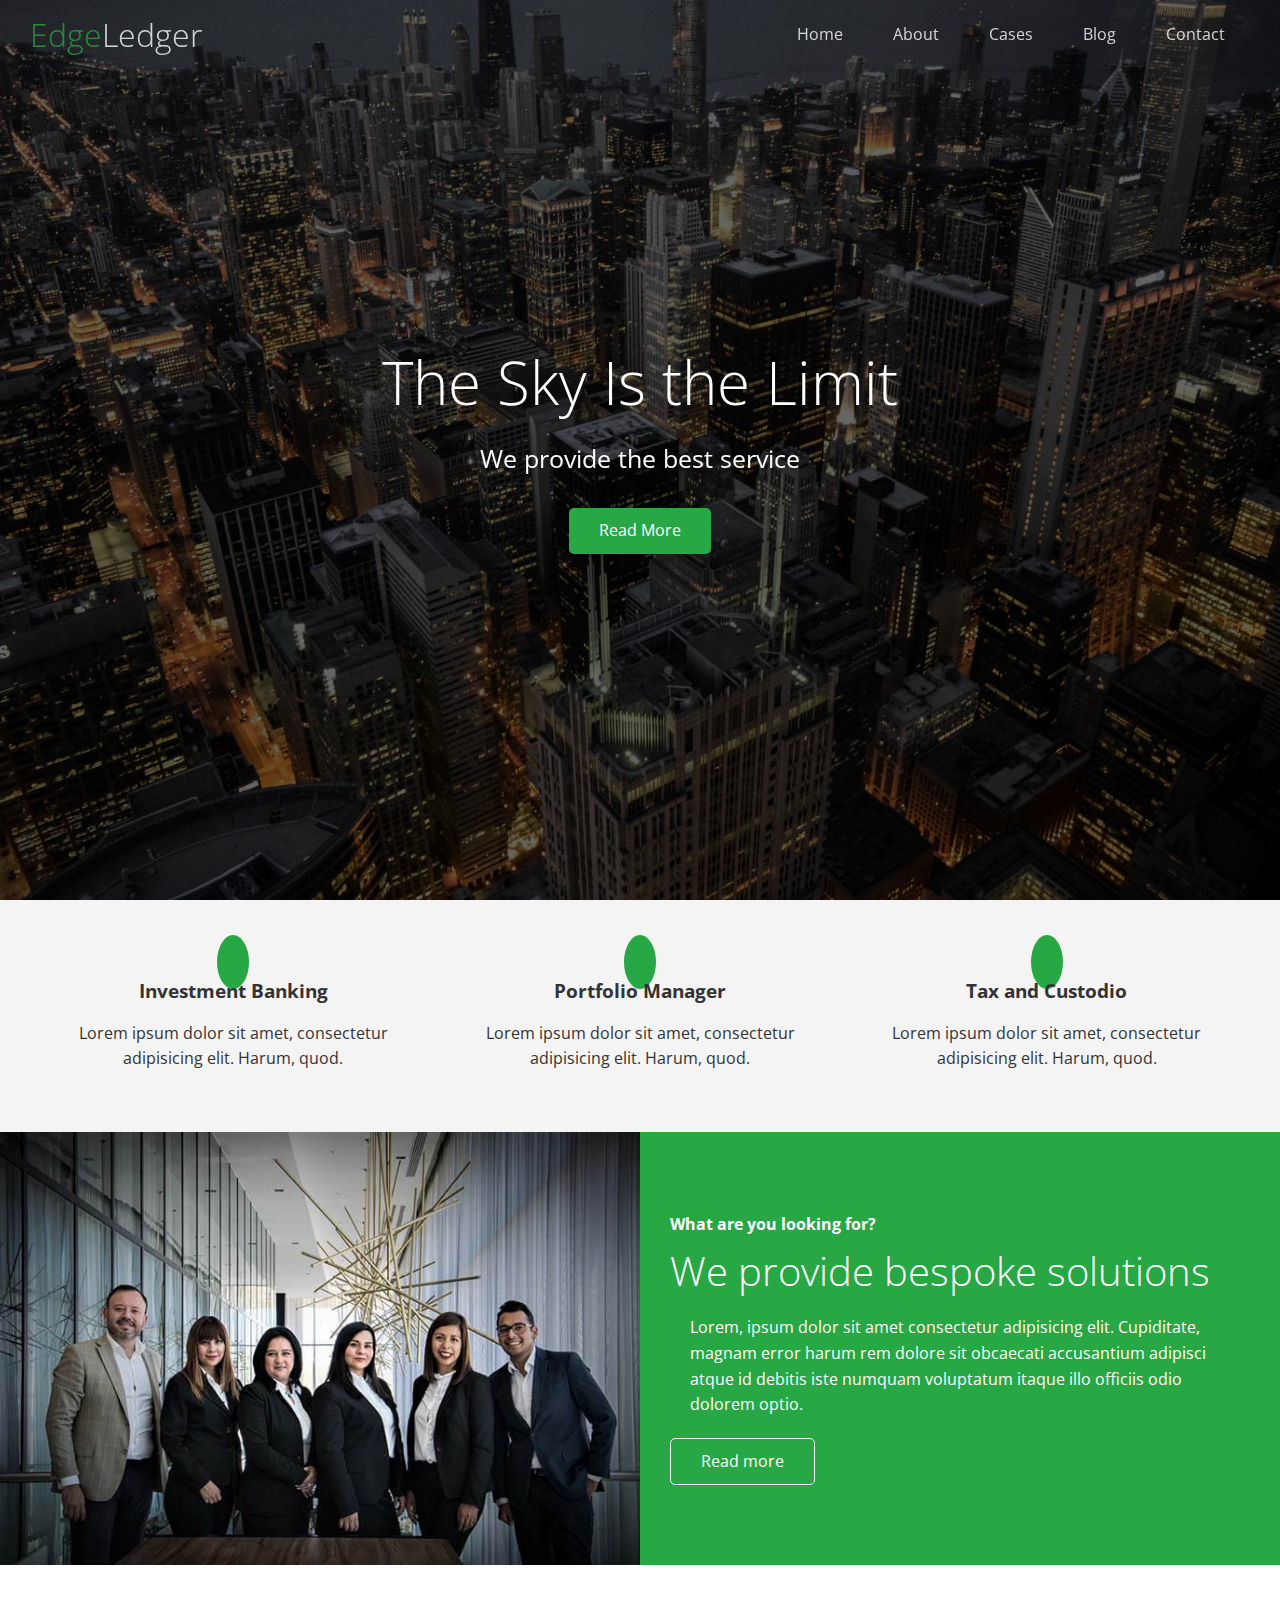
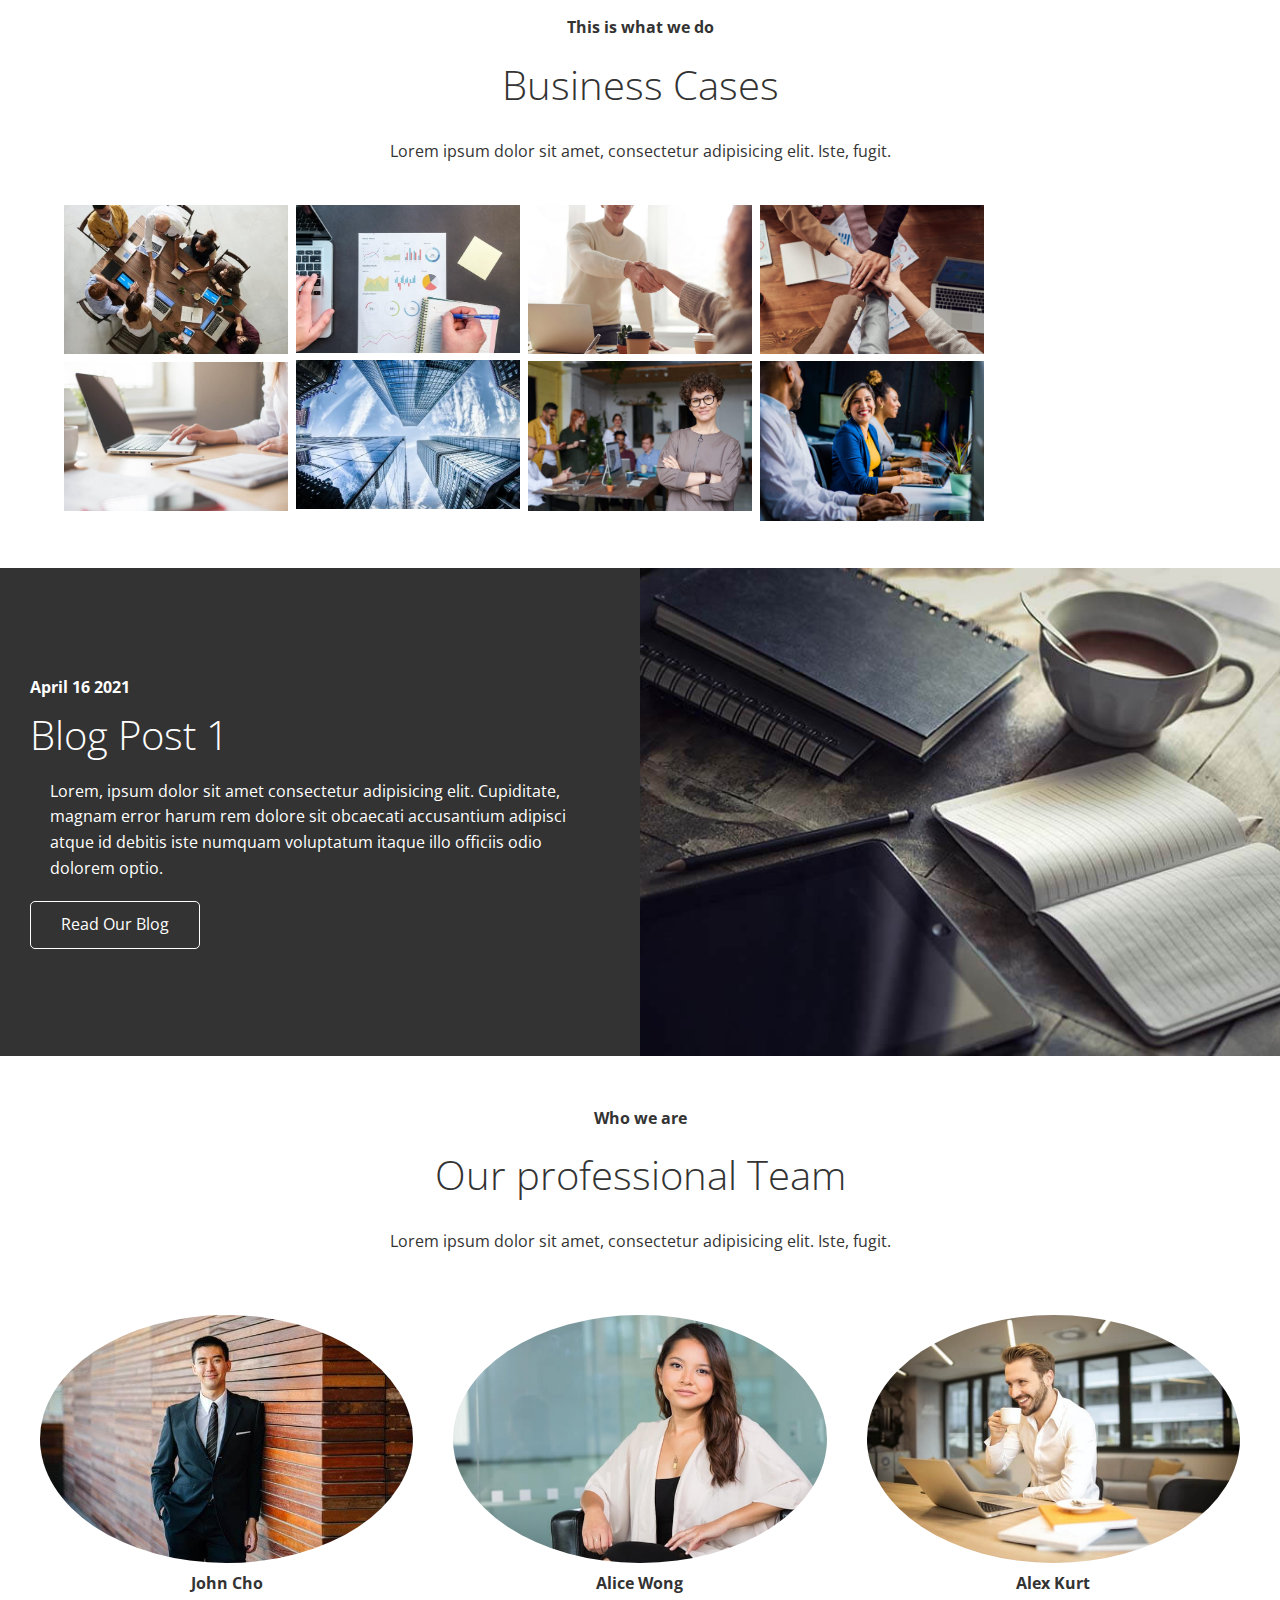
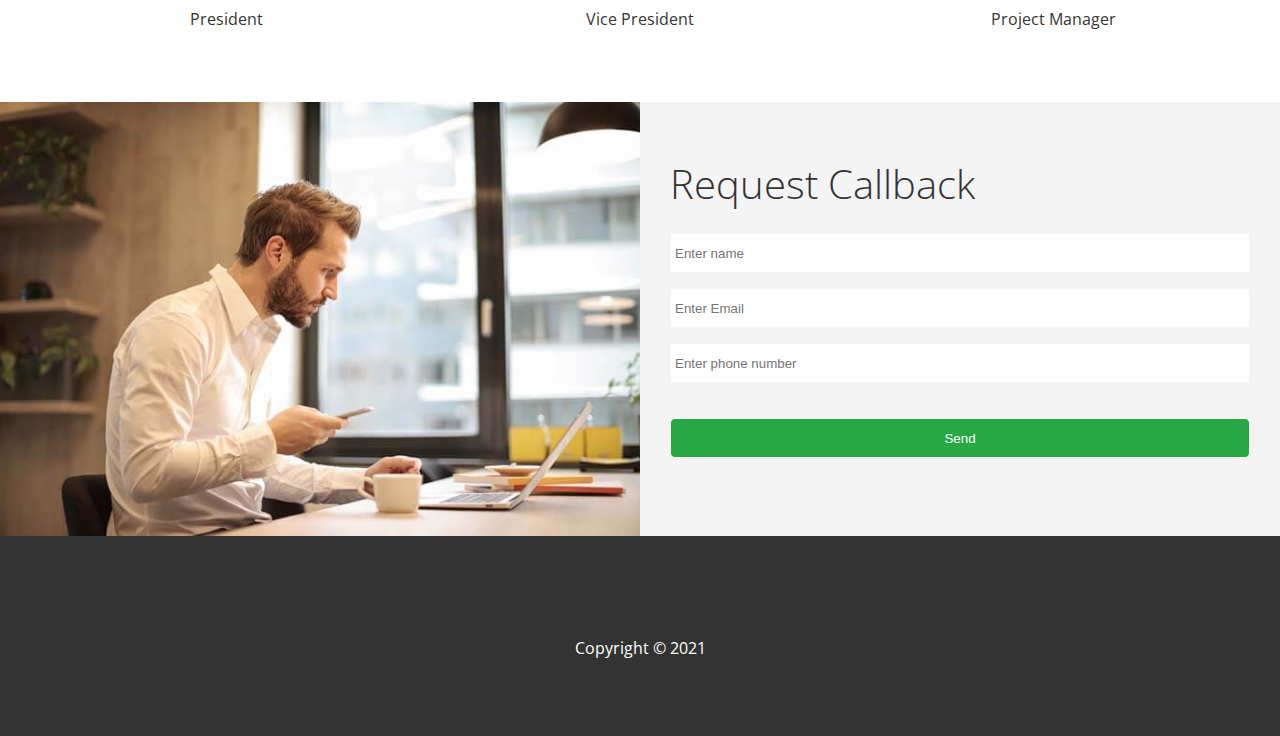
<file: index.html>
<!DOCTYPE html>
<html lang="en">

<head>
    <meta charset="UTF-8">
    <meta name="viewport" content="width=device-width, initial-scale=1.0">
    <link rel="stylesheet" href="css/style.css">
    <link rel="stylesheet" href="css/utilities.css">
    <link rel="stylesheet" href="css/lightbox.min.css">
    <link rel="stylesheet" href="https://cdnjs.cloudflare.com/ajax/libs/font-awesome/5.15.1/css/all.min.css"
        integrity="sha512-+4zCK9k+qNFUR5X+cKL9EIR+ZOhtIloNl9GIKS57V1MyNsYpYcUrUeQc9vNfzsWfV28IaLL3i96P9sdNyeRssA=="
        crossorigin="anonymous" />
    <title>Welcome to EdgeLedger</title>
</head>

<body id="home">

    <header class="hero">
        <div id="navbar" class="navbar top">
            <h1 class="logo">
                <span class="text-primary"><i class="fas fa-book-open"></i>Edge</span>Ledger
            </h1>
            <nav>
                <ul>
                    <li><a href="#home">Home</a></li>
                    <li><a href="#about">About</a></li>
                    <li><a href="#cases">Cases</a></li>
                    <li><a href="#blog">Blog</a></li>
                    <li><a href="#contact">Contact</a></li>
                </ul>
            </nav>
        </div>

        <div class="content">
            <h1>The Sky Is the Limit</h1>
            <p>We provide the best service</p>
            <a href="#about" class="btn"><i class="fas fa-chevron-right"></i> Read More</a>
        </div>

    </header>

    <main>
        <!-- About: Icons -->
        <section id="about" class="icons bg-light">
            <div class="flex-items">
                <div>
                    <i class="fas fa-university fa-2x"></i>
                    <div>
                        <h3>Investment Banking</h3>
                        <p>Lorem ipsum dolor sit amet, consectetur adipisicing elit. Harum, quod.</p>
                    </div>
                </div>

                <div>
                    <i class="fas fa-book-reader fa-2x"></i>
                    <div>
                        <h3>Portfolio Manager</h3>
                        <p>Lorem ipsum dolor sit amet, consectetur adipisicing elit. Harum, quod.</p>
                    </div>
                </div>

                <div>
                    <i class="fas fa-pencil-alt fa-2x"></i>
                    <div>
                        <h3>Tax and Custodio</h3>
                        <p>Lorem ipsum dolor sit amet, consectetur adipisicing elit. Harum, quod.</p>
                    </div>
                </div>
            </div>
        </section>

        <!-- About: Solutions-->
        <section class="solutions flex-columns">
            <div class="row">
                <div class="column">
                    <div class="column-1">
                        <img src="images/home/people.jpg" alt="">
                    </div>
                </div>
                <div class="column">
                    <div class="column-2 bg-primary">
                        <h4>What are you looking for?</h4>
                        <h2>We provide bespoke solutions</h2>
                        <p>Lorem, ipsum dolor sit amet consectetur adipisicing elit. Cupiditate, magnam error harum rem
                            dolore sit obcaecati accusantium adipisci atque id debitis iste numquam voluptatum itaque
                            illo officiis odio dolorem optio.</p>
                        <a href="#" class="btn btn-outline">
                            <i class="fas fa-chevron"></i> Read more
                        </a>
                    </div>
                </div>
            </div>
        </section>

        <!-- Cases -->
        <section id="cases" class="cases flex-grid section-padding">
            <header class="section-header">
                <h4>This is what we do</h4>
                <h2>Business Cases</h2>
                <p>Lorem ipsum dolor sit amet, consectetur adipisicing elit. Iste, fugit.</p>
            </header>
            <div class="row">
                <div class="column">
                    <a href="images/cases/cases1.jpg" data-lightbox="cases" data-title="Lorem ipsum dolor sit amet, consectetur adipisicing elit. Iste, fugit.
                    ">
                        <img src="images/cases/cases1.jpg" alt="">
                    </a>

                    <a href="images/cases/cases2.jpg" data-lightbox="cases" data-title="Lorem ipsum dolor sit amet, consectetur adipisicing elit. Iste, fugit.
                    ">
                        <img src="images/cases/cases2.jpg" alt="">
                    </a>

                </div>
                <div class="column">
                    <a href="images/cases/cases3.jpg" data-lightbox="cases" data-title="Lorem ipsum dolor sit amet, consectetur adipisicing elit. Iste, fugit.
                    ">
                        <img src="images/cases/cases3.jpg" alt="">
                    </a>

                    <a href="images/cases/cases4.jpg" data-lightbox="cases" data-title="Lorem ipsum dolor sit amet, consectetur adipisicing elit. Iste, fugit.
                    ">
                        <img src="images/cases/cases4.jpg" alt="">
                    </a>
                </div>
                <div class="column">
                    <a href="images/cases/cases5.jpg" data-lightbox="cases" data-title="Lorem ipsum dolor sit amet, consectetur adipisicing elit. Iste, fugit.
                    ">
                        <img src="images/cases/cases5.jpg" alt="">
                    </a>

                    <a href="images/cases/cases6.jpg" data-lightbox="cases" data-title="Lorem ipsum dolor sit amet, consectetur adipisicing elit. Iste, fugit.
                    ">
                        <img src="images/cases/cases6.jpg" alt="">
                    </a>
                </div>
                <div class="column">
                    <a href="images/cases/cases7.jpg" data-lightbox="cases" data-title="Lorem ipsum dolor sit amet, consectetur adipisicing elit. Iste, fugit.
                    ">
                        <img src="images/cases/cases7.jpg" alt="">
                    </a>

                    <a href="images/cases/cases8.jpg" data-lightbox="cases" data-title="Lorem ipsum dolor sit amet, consectetur adipisicing elit. Iste, fugit.
                    ">
                        <img src="images/cases/cases8.jpg" alt="">
                    </a>
                </div>
            </div>
        </section>

        <!-- Blogs -->
        <section id="blog" class="blog flex-columns flex-reverse">
            <div class="row">
                <div class="column">
                    <div class="column-1">
                        <img src="images/home/blog.jpg" alt="">
                    </div>
                </div>
                <div class="column">
                    <div class="column-2 bg-dark">
                        <h4>April 16 2021</h4>
                        <h2>Blog Post 1</h2>
                        <p>Lorem, ipsum dolor sit amet consectetur adipisicing elit. Cupiditate, magnam error harum rem
                            dolore sit obcaecati accusantium adipisci atque id debitis iste numquam voluptatum itaque
                            illo officiis odio dolorem optio.</p>
                        <a href="blog.html" class="btn btn-outline">
                            <i class="fas fa-chevron"></i> Read Our Blog
                        </a>
                    </div>
                </div>
            </div>
        </section>

        <!-- Team -->
        <section id="team" class="team  section-padding">
            <header class="section-header">
                <h4>Who we are</h4>
                <h2>Our professional Team</h2>
                <p>Lorem ipsum dolor sit amet, consectetur adipisicing elit. Iste, fugit.</p>
            </header>
            <div class="flex-items">
                <div>
                    <img src="images/team/person1.jpg" alt="">
                    <h4>John Cho</h4>
                    <p>President</p>
                </div>

                <div>
                    <img src="images/team/person2.jpg" alt="">
                    <h4>Alice Wong</h4>
                    <p>Vice President</p>
                </div>

                <div>
                    <img src="images/team/person3.jpg" alt="">
                    <h4>Alex Kurt</h4>
                    <p>Project Manager</p>
                </div>
            </div>
        </section>

        <!-- Contact -->
        <section id="contact" class="contact flex-columns">
            <div class="row">
                <div class="column">
                    <div class="column-1">
                        <img src="images/home/contact.jpg" alt="">
                    </div>
                </div>
                <div class="column">
                    <div class="column-2 bg-light">
                        <h2>Request Callback</h2>
                        <form action="" class="callback-form">
                            <div class="form-control">
                                <label for="name"></label>
                                <input type="text" name="name" id="name" placeholder="Enter name">
                            </div>
                            <div class="form-control">
                                <label for="email"></label>
                                <input type="email" name="email" id="email" placeholder="Enter Email">
                            </div>
                            <div class="form-control">
                                <label for="phone"></label>
                                <input type="text" name="phone" id="phone" placeholder="Enter phone number">
                            </div>
                            <input type="submit" value="Send" id="submit" class="btn">
                        </form>
                    </div>
                </div>
            </div>
        </section>
    </main>

    <footer class="footer bg-dark">
        <div class="social">
            <a href="#"><i class="fab fa-facebook fa-2x"></i></a>
            <a href="#"><i class="fab fa-youtube fa-2x"></i></a>
            <a href="#"><i class="fab fa-twitter fa-2x"></i></a>
            <a href="#"><i class="fab fa-linkedin fa-2x"></i></a>
        </div>
        <p>Copyright &copy; 2021</p>
    </footer>

    <script src="https://code.jquery.com/jquery-3.5.1.min.js"
        integrity="sha256-9/aliU8dGd2tb6OSsuzixeV4y/faTqgFtohetphbbj0=" crossorigin="anonymous"></script>
    <script>
        // adding some script to hide the navbar when scrolling down
        const navbar = document.getElementById('navbar');
        let scrolled = false;

        window.onscroll = function () {
            if (window.pageYOffset > 100) {
                navbar.classList.remove('top');
                if (!scrolled) {
                    navbar.style.transform = 'translateY(-70px)';
                }
                setTimeout(function () {
                    navbar.style.transform = 'translateY(0)';
                    scrolled = true;
                }, 200);
            } else {
                navbar.classList.add('top');
                scrolled = false;
            }
        }

        // smooth scrolling
        $('#navbar a, .btn').on('click', function (e) {
            if (this.hash !== '') {
                e.preventDefault();

                const hash = this.hash;

                $('html, body').animate(
                    {
                        scrollTop: $(hash).offset().top - 100,
                    },
                    800
                );
            }
        });
    </script>
    <script src="js/lightbox.min.js"></script>
</body>

</html>
</file>
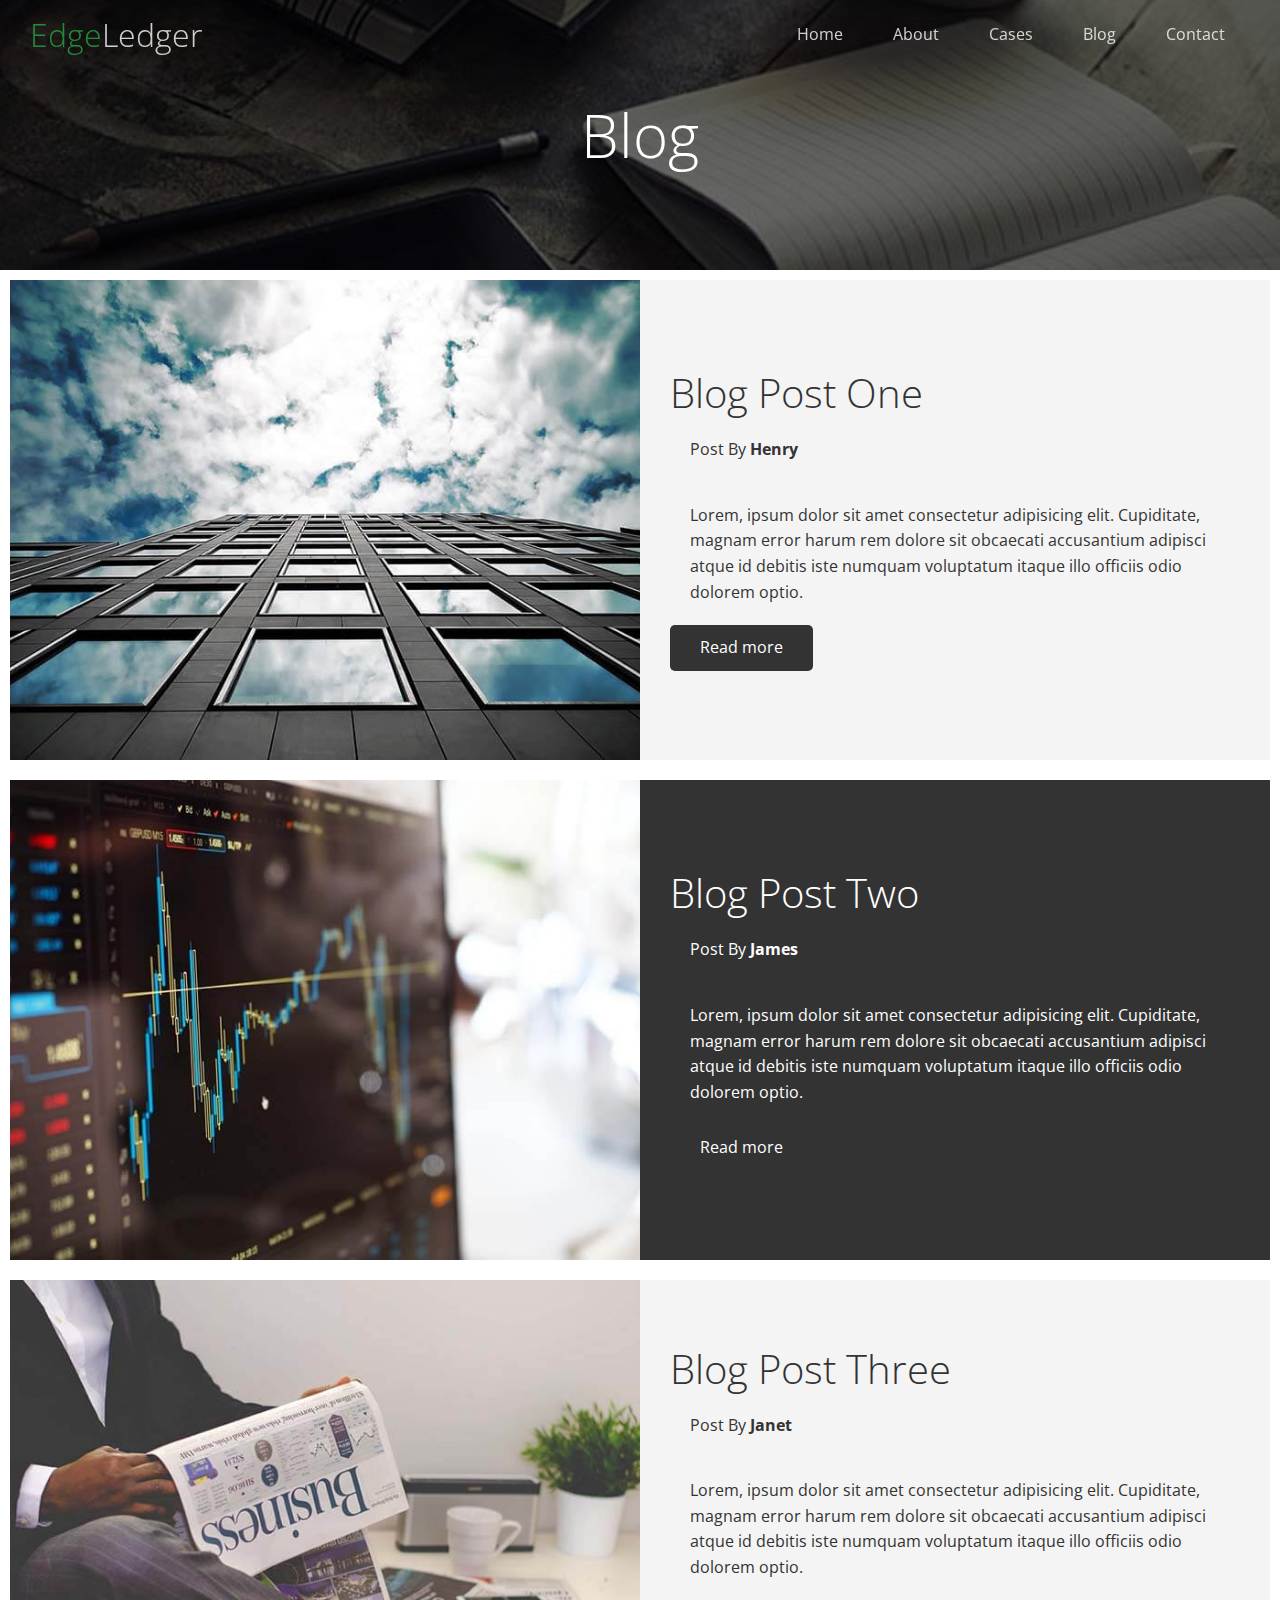
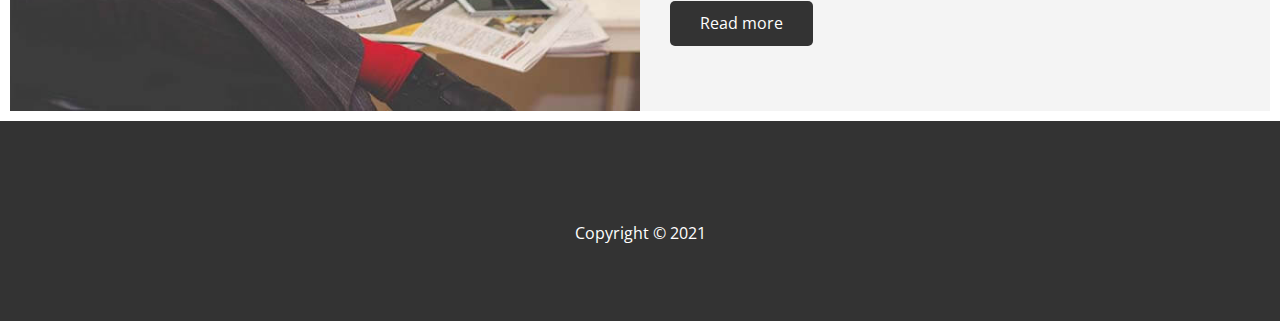
<file: blog.html>
<!DOCTYPE html>
<html lang="en">

<head>
    <meta charset="UTF-8">
    <meta name="viewport" content="width=device-width, initial-scale=1.0">
    <link rel="stylesheet" href="css/style.css">
    <link rel="stylesheet" href="css/utilities.css">
    <link rel="stylesheet" href="https://cdnjs.cloudflare.com/ajax/libs/font-awesome/5.15.1/css/all.min.css"
        integrity="sha512-+4zCK9k+qNFUR5X+cKL9EIR+ZOhtIloNl9GIKS57V1MyNsYpYcUrUeQc9vNfzsWfV28IaLL3i96P9sdNyeRssA=="
        crossorigin="anonymous" />
    <title>Read Our Blog</title>
</head>

<body id="home">

    <header class="hero blog">
        <div id="navbar" class="navbar top">
            <h1 class="logo">
                <span class="text-primary"><i class="fas fa-book-open"></i>Edge</span>Ledger
            </h1>
            <nav>
                <ul>
                    <li><a href="index.html">Home</a></li>
                    <li><a href="index.html#about">About</a></li>
                    <li><a href="index.html#cases">Cases</a></li>
                    <li><a href="index.html#blog">Blog</a></li>
                    <li><a href="index.html#contact">Contact</a></li>
                </ul>
            </nav>
        </div>

        <div class="content">
            <h1>Blog</h1>

        </div>

    </header>

    <main>

        <article class=" flex-columns">
            <div class="row">
                <div class="column">
                    <div class="column-1">
                        <img src="images/blog/blog1.jpg" alt="">
                    </div>
                </div>
                <div class="column">
                    <div class="column-2 bg-light">

                        <h2>Blog Post One</h2>
                        <p class="meta">
                            <i class="fas fa-user"></i> Post By <strong>Henry</strong>
                        </p>
                        <p>Lorem, ipsum dolor sit amet consectetur adipisicing elit. Cupiditate, magnam error harum rem
                            dolore sit obcaecati accusantium adipisci atque id debitis iste numquam voluptatum itaque
                            illo officiis odio dolorem optio.</p>
                        <a href="post.html" class="btn btn-dark">
                            <i class="fas fa-chevron"></i> Read more
                        </a>
                    </div>
                </div>
            </div>
        </article>

        <article class=" flex-columns">
            <div class="row">
                <div class="column">
                    <div class="column-1">
                        <img src="images/blog/blog3.jpg" alt="">
                    </div>
                </div>
                <div class="column">
                    <div class="column-2 bg-dark">

                        <h2>Blog Post Two</h2>
                        <p class="meta">
                            <i class="fas fa-user"></i> Post By <strong>James</strong>
                        </p>
                        <p>Lorem, ipsum dolor sit amet consectetur adipisicing elit. Cupiditate, magnam error harum rem
                            dolore sit obcaecati accusantium adipisci atque id debitis iste numquam voluptatum itaque
                            illo officiis odio dolorem optio.</p>
                        <a href="post.html" class="btn btn-dark">
                            <i class="fas fa-chevron"></i> Read more
                        </a>
                    </div>
                </div>
            </div>
        </article>

        <article class=" flex-columns">
            <div class="row">
                <div class="column">
                    <div class="column-1">
                        <img src="images/blog/blog2.jpg" alt="">
                    </div>
                </div>
                <div class="column">
                    <div class="column-2 bg-light">

                        <h2>Blog Post Three</h2>
                        <p class="meta">
                            <i class="fas fa-user"></i> Post By <strong>Janet</strong>
                        </p>
                        <p>Lorem, ipsum dolor sit amet consectetur adipisicing elit. Cupiditate, magnam error harum rem
                            dolore sit obcaecati accusantium adipisci atque id debitis iste numquam voluptatum itaque
                            illo officiis odio dolorem optio.</p>
                        <a href="post.html" class="btn btn-dark">
                            <i class="fas fa-chevron"></i> Read more
                        </a>
                    </div>
                </div>
            </div>
        </article>
    </main>

    <footer class="footer bg-dark">
        <div class="social">
            <a href="#"><i class="fab fa-facebook fa-2x"></i></a>
            <a href="#"><i class="fab fa-youtube fa-2x"></i></a>
            <a href="#"><i class="fab fa-twitter fa-2x"></i></a>
            <a href="#"><i class="fab fa-linkedin fa-2x"></i></a>
        </div>
        <p>Copyright &copy; 2021</p>
    </footer>

    <script>
        // adding some script to hide the navbar when scrolling down
        const navbar = document.getElementById('navbar');
        let scrolled = false;

        window.onscroll = function () {
            if (window.pageYOffset > 100) {
                navbar.classList.remove('top');
                if (!scrolled) {
                    navbar.style.transform = 'translateY(-70px)';
                }
                setTimeout(function () {
                    navbar.style.transform = 'translateY(0)';
                    scrolled = true;
                }, 200);
            } else {
                navbar.classList.add('top');
                scrolled = false;
            }
        }
    </script>
</body>

</html>
</file>
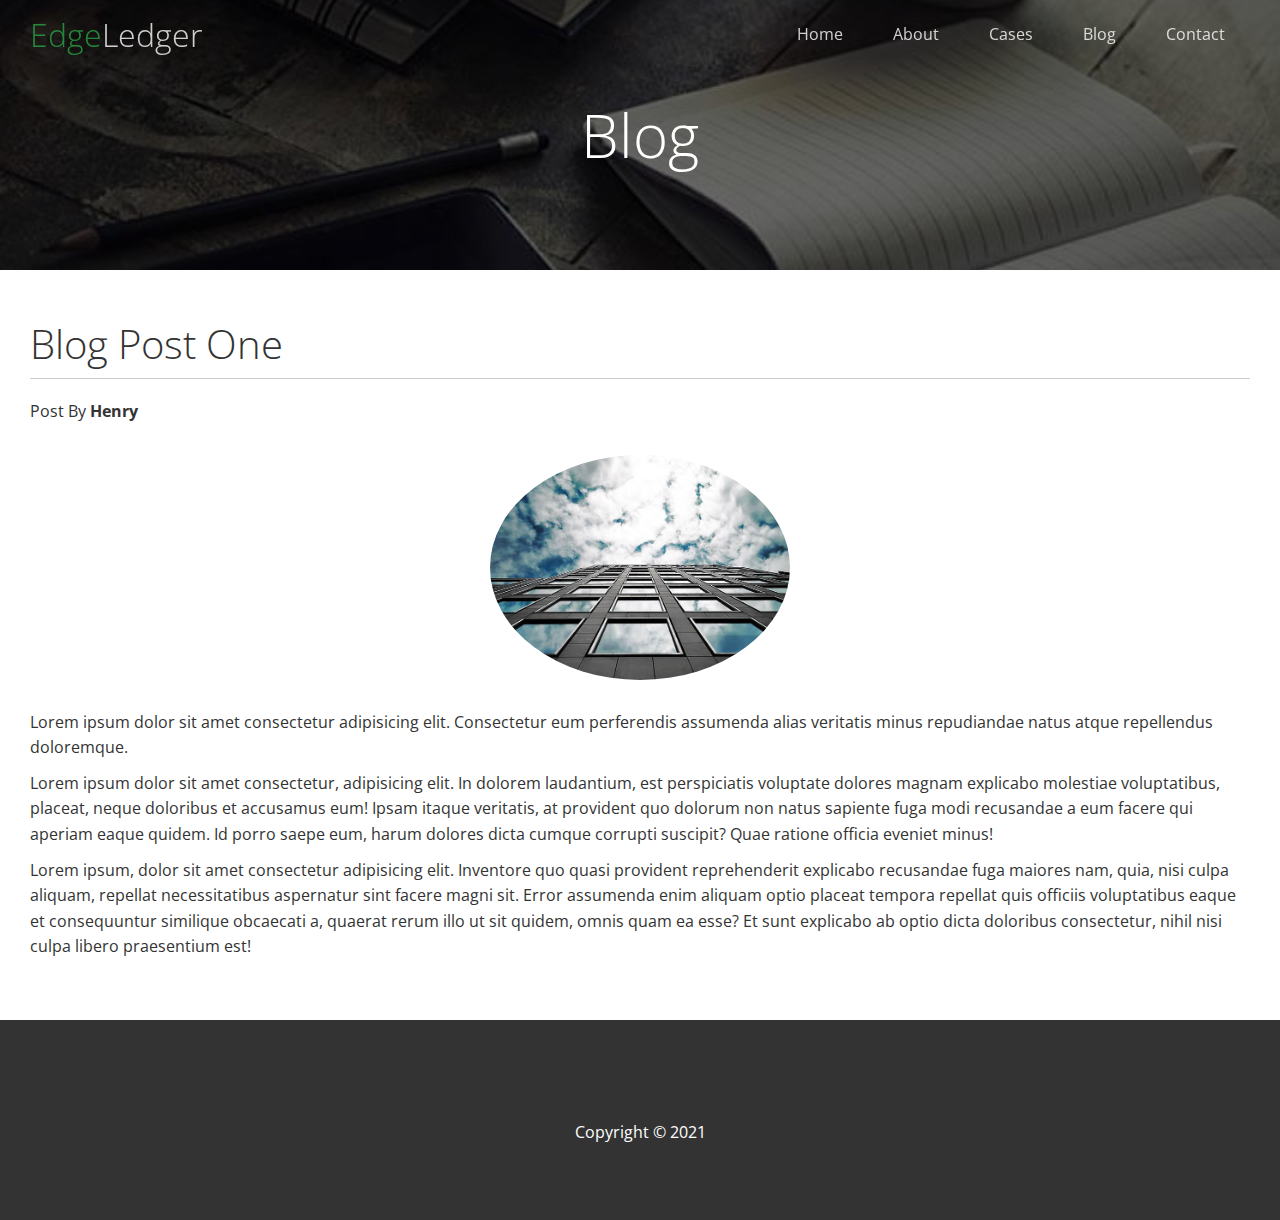
<file: post.html>
<!DOCTYPE html>
<html lang="en">

<head>
    <meta charset="UTF-8">
    <meta name="viewport" content="width=device-width, initial-scale=1.0">
    <link rel="stylesheet" href="css/style.css">
    <link rel="stylesheet" href="css/utilities.css">
    <link rel="stylesheet" href="https://cdnjs.cloudflare.com/ajax/libs/font-awesome/5.15.1/css/all.min.css"
        integrity="sha512-+4zCK9k+qNFUR5X+cKL9EIR+ZOhtIloNl9GIKS57V1MyNsYpYcUrUeQc9vNfzsWfV28IaLL3i96P9sdNyeRssA=="
        crossorigin="anonymous" />
    <title>Post 1</title>
</head>

<body id="home">

    <header class="hero blog">
        <div id="navbar" class="navbar top">
            <h1 class="logo">
                <span class="text-primary"><i class="fas fa-book-open"></i>Edge</span>Ledger
            </h1>
            <nav>
                <ul>
                    <li><a href="index.html">Home</a></li>
                    <li><a href="index.html#about">About</a></li>
                    <li><a href="index.html#cases">Cases</a></li>
                    <li><a href="index.html#blog">Blog</a></li>
                    <li><a href="index.html#contact">Contact</a></li>
                </ul>
            </nav>
        </div>

        <div class="content">
            <h1>Blog</h1>

        </div>

    </header>

    <main>

        <section class="post">
            <h2>Blog Post One</h2>
            <p class="meta">
                <i class="fas fa-user"></i> Post By <strong>Henry</strong>
            </p>
            <img src="images/blog/blog1.jpg" alt="">
            <p>Lorem ipsum dolor sit amet consectetur adipisicing elit. Consectetur eum perferendis assumenda alias
                veritatis minus repudiandae natus atque repellendus doloremque.</p>
            <p>Lorem ipsum dolor sit amet consectetur, adipisicing elit. In dolorem laudantium, est perspiciatis
                voluptate dolores magnam explicabo molestiae voluptatibus, placeat, neque doloribus et accusamus eum!
                Ipsam itaque veritatis, at provident quo dolorum non natus sapiente fuga modi recusandae a eum facere
                qui aperiam eaque quidem. Id porro saepe eum, harum dolores dicta cumque corrupti suscipit? Quae ratione
                officia eveniet minus!</p>
            <p>Lorem ipsum, dolor sit amet consectetur adipisicing elit. Inventore quo quasi provident reprehenderit
                explicabo recusandae fuga maiores nam, quia, nisi culpa aliquam, repellat necessitatibus aspernatur sint
                facere magni sit. Error assumenda enim aliquam optio placeat tempora repellat quis officiis voluptatibus
                eaque et consequuntur similique obcaecati a, quaerat rerum illo ut sit quidem, omnis quam ea esse? Et
                sunt explicabo ab optio dicta doloribus consectetur, nihil nisi culpa libero praesentium est!</p>
        </section>
    </main>

    <footer class="footer bg-dark">
        <div class="social">
            <a href="#"><i class="fab fa-facebook fa-2x"></i></a>
            <a href="#"><i class="fab fa-youtube fa-2x"></i></a>
            <a href="#"><i class="fab fa-twitter fa-2x"></i></a>
            <a href="#"><i class="fab fa-linkedin fa-2x"></i></a>
        </div>
        <p>Copyright &copy; 2021</p>
    </footer>

    <script>
        // adding some script to hide the navbar when scrolling down
        const navbar = document.getElementById('navbar');
        let scrolled = false;

        window.onscroll = function () {
            if (window.pageYOffset > 100) {
                navbar.classList.remove('top');
                if (!scrolled) {
                    navbar.style.transform = 'translateY(-70px)';
                }
                setTimeout(function () {
                    navbar.style.transform = 'translateY(0)';
                    scrolled = true;
                }, 200);
            } else {
                navbar.classList.add('top');
                scrolled = false;
            }
        }
    </script>
</body>

</html>
</file>
<file: css/style.css>
@import url("https://fonts.googleapis.com/css2?family=Open+Sans:wght@300&display=swap");

* {
    box-sizing: border-box;
    padding: 0;
    margin: 0;
}

body {
    font-family: "Open Sans", sans-serif;
    background: #fff;
    color: #333;
    line-height: 1.6;
}

ul {
    list-style: none;
}

a {
    color: #333;
    text-decoration: none;
}

h1,
h2 {
    font-weight: 300;
    line-height: 1.2;
}

p {
    margin: 10px 0;
}

img {
    width: 100%;
}

/*Navbar*/
.navbar {
    display: flex;
    align-items: center;
    justify-content: space-between;
    background-color: #333;
    color: white;
    opacity: 0.8;
    width: 100%;
    height: 70px;
    position: fixed;
    top: 0px;
    padding: 0 30px;
    transition: 0.5s;
}

.navbar.top {
    background: transparent;
}

.navbar a {
    color: #fff;
    padding: 10px 20px;
    margin: 0 5px;
}

.navbar a:hover {
    border-bottom: #28a745 2px solid;
}

.navbar ul {
    display: flex;
}

.navbar logo {
    font-weight: 400;
}

/*Header*/
.hero {
    background: url("../images/home/showcase.jpg") no-repeat center center/cover;
    height: 100vh;
    position: relative;
    color: #fff;
}

.hero .content {
    display: flex;
    flex-direction: column;
    align-items: center;
    justify-content: center;
    text-align: center;
    height: 100%;
    padding: 0 20px;
}

.hero .content h1 {
    font-size: 60px;
}

.hero .content p {
    font-size: 25px;
    max-width: 600px;
    margin: 20px 0 30px;
}

.hero::before {
    content: "";
    position: absolute;
    top: 0;
    left: 0;
    width: 100%;
    height: 100%;
    background: rgba(0, 0, 0, 0.6);
}

.hero * {
    z-index: 10;
}

.hero.blog {
    background: url("../images/home/blog.jpg") no-repeat center center/cover;
    height: 30vh;
}

/* Icon */
.icons {
    padding: 30px;
}

.icons h3 {
    font-weight: bold;
    margin-bottom: 15px;
}

.icons i {
    background-color: #28a745;
    color: #fff;
    padding: 1rem;
    border-radius: 50%;
    margin-bottom: 15px;
}

.cases img:hover {
    opacity: 0.7;
}

.team img {
    border-radius: 50%;
    width: 100%;
    height: 100%;
}

/* Callback Form*/

.callback-form {
    width: 100%;
    padding: 20px 0;
}

.callback-form label {
    display: block;
    margin-bottom: 5px;
}

.callback-form .form-control {
    margin-bottom: 15px;
}

.callback-form input {
    width: 100%;
    padding: 4px;
    height: 40px;
    border: #f5f5f5 1px solid;
}

.callback-form input:focus {
    outline-color: #28a745;
}

.callback-form .btn {
    padding: 12px 0;
    margin-top: 20px;
}

/* Footer */
.footer {
    display: flex;
    flex-direction: column;
    align-items: center;
    justify-content: center;
    text-align: center;
    height: 200px;
}

.footer a {
    color: #fff;
}

.footer a:hover {
    color: #28a745;
}

.footer .social > * {
    margin-right: 30px;
}

/* Post */
.post {
    padding: 50px 30px;
}

.post h2 {
    font-size: 40px;
    margin-bottom: 20px;
    padding-bottom: 10px;
    border-bottom: #ccc solid 1px;
}

.post .meta {
    margin-bottom: 30px;
}

.post img {
    width: 300px;
    border-radius: 50%;
    display: block;
    margin: 0 auto 30px;
}

/* Mobile */
@media (max-width: 768px) {
    .navbar {
        flex-direction: column;
        height: 120px;
        padding: 20px;
    }

    .navbar a {
        padding: 10px 10px;
        margin: 0 3px;
    }

    .flex-items {
        flex-direction: column;
    }

    .flex-columns .column,
    .flex-grid .column {
        flex: 100%;
        min-width: 100%;
    }

    .team img {
        width: 60%;
    }
}
</file>
<file: css/utilities.css>
/* Text Colors */
.text-primary {
    color: #28a745;
}

.text-secondary {
    color: #0284d0;
}

/* Button */
.btn {
    cursor: pointer;
    display: inline-block;
    padding: 10px 30px;
    color: #fff;
    background-color: #28a745;
    border: none;
    border-radius: 5px;
}

.btn:hover {
    opacity: 0.9;
}

.btn-primary,
.bg-primary {
    background: #28a745;
    color: #fff;
}

.btn-secondary,
.bg-secondary {
    background: #0284d0;
    color: #fff;
}

.btn-dark,
.bg-dark {
    background: #333;
    color: #fff;
}

.btn-light,
.bg-light {
    background: #f4f4f4;
    color: #333;
}

/* Flex items */
.flex-items {
    display: flex;
    text-align: center;
    justify-content: center;
    align-items: center;
    height: 100%;
}

.btn-outline {
    background: transparent;
    border: 1px solid #fff;
}

.flex-items > div {
    padding: 20px;
}

/* Flex Columns */
.flex-columns.flex-reverse .row {
    flex-direction: row-reverse;
}

.flex-columns .row {
    display: flex;
    flex-direction: row;
    flex-wrap: wrap;
    width: 100%;
}

.flex-columns .column {
    display: flex;
    flex-direction: column;
    flex-basis: 100%;
    flex: 1;
}

.flex-columns .column .column-1,
.flex-columns .column .column-2 {
    height: 100%;
}

.flex-columns img {
    width: 100%;
    height: 100%;
    object-fit: cover;
}

.flex-columns .column-2 {
    display: flex;
    flex-direction: column;
    align-items: flex-start;
    justify-content: center;
    padding: 30px;
}

.flex-columns h2 {
    font-size: 40px;
    font-weight: 100;
}

.flex-columns h4 {
    margin-bottom: 10px;
}

.flex-columns p {
    margin: 20px;
}

/* Section header */
.section-header {
    padding: 30px;
    display: flex;
    flex-direction: column;
    align-items: center;
    justify-content: center;
    text-align: center;
}

.section-header h2 {
    font-size: 40px;
    margin: 20px 0;
}

.section-padding {
    padding: 20px 20px 40px;
}

/* Flex Grid */
.flex-grid .row {
    display: flex;
    flex-wrap: wrap;
    padding: 0 40px;
}

.flex-grid .column {
    flex: 25%;
    max-width: 20%;
    padding: 0 4px;
}

/* Article */
article {
    padding: 10px;
    margin: auto;
}
</file>
